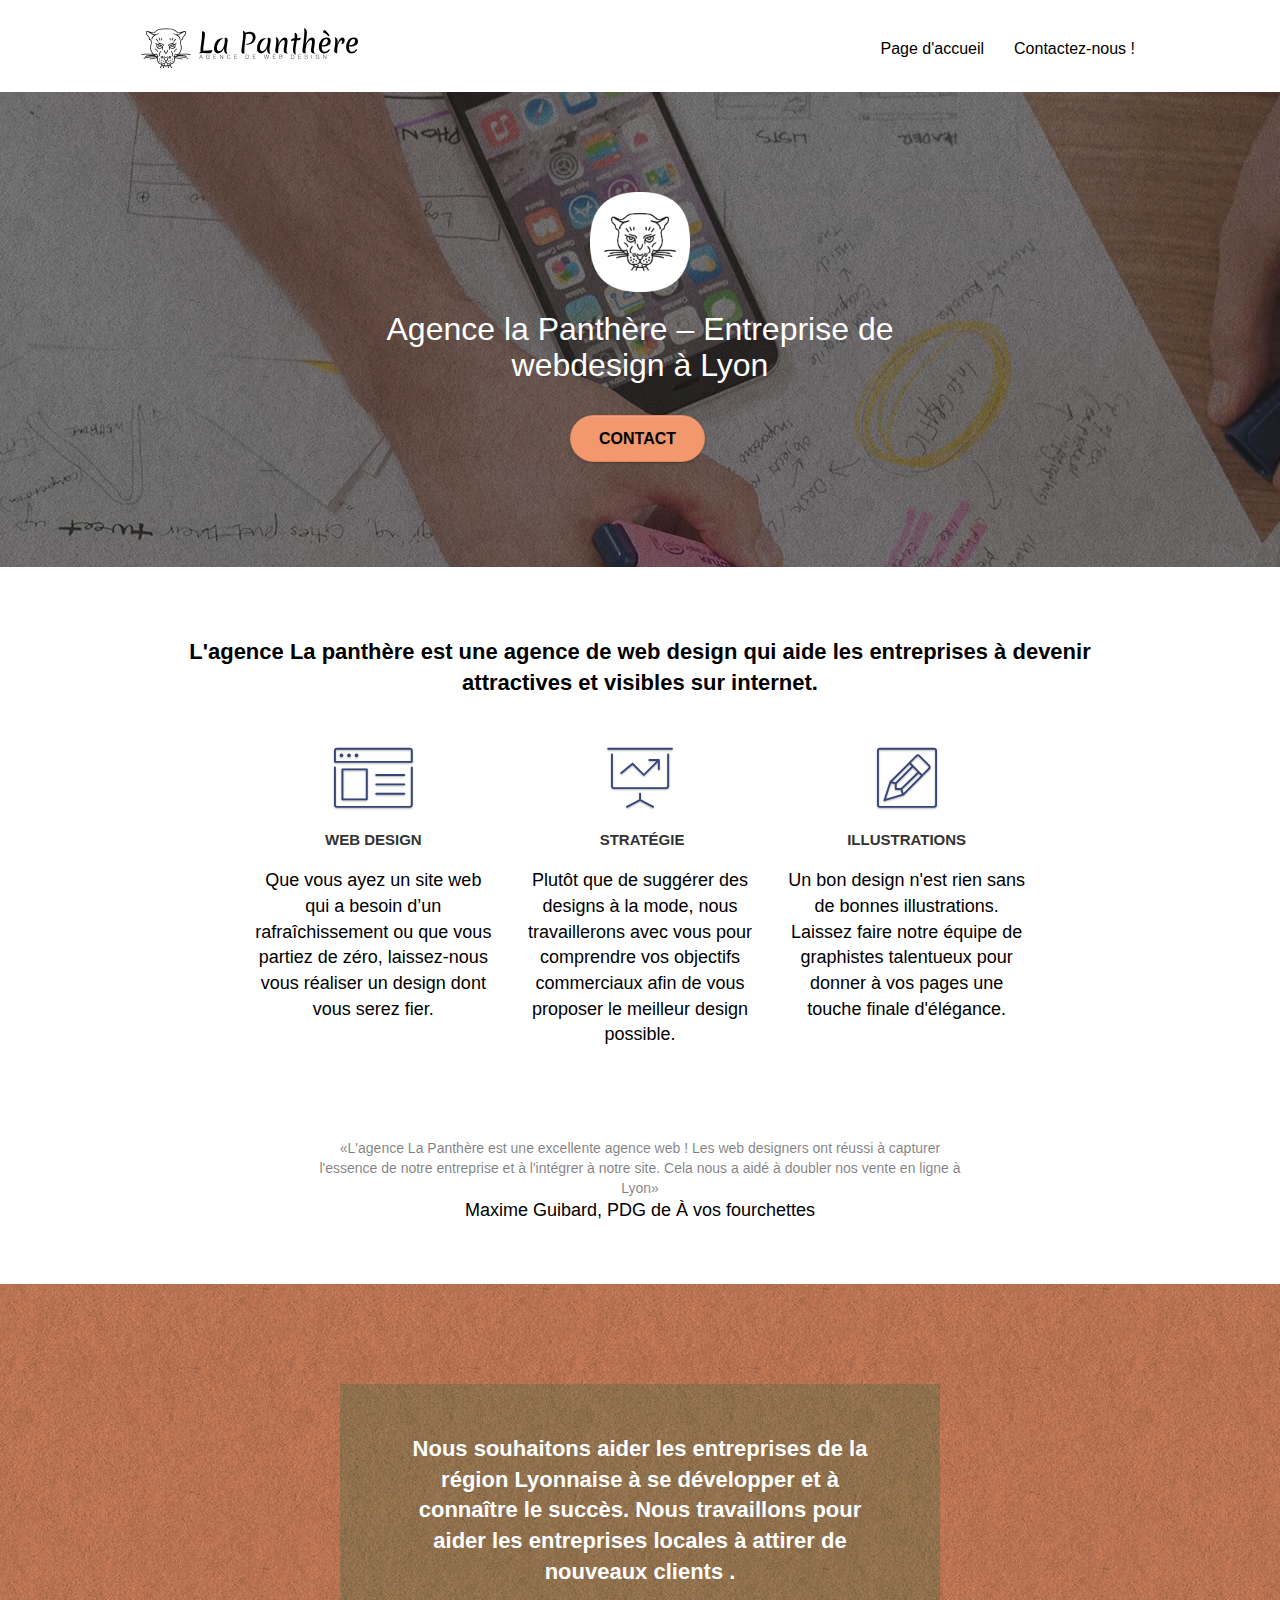
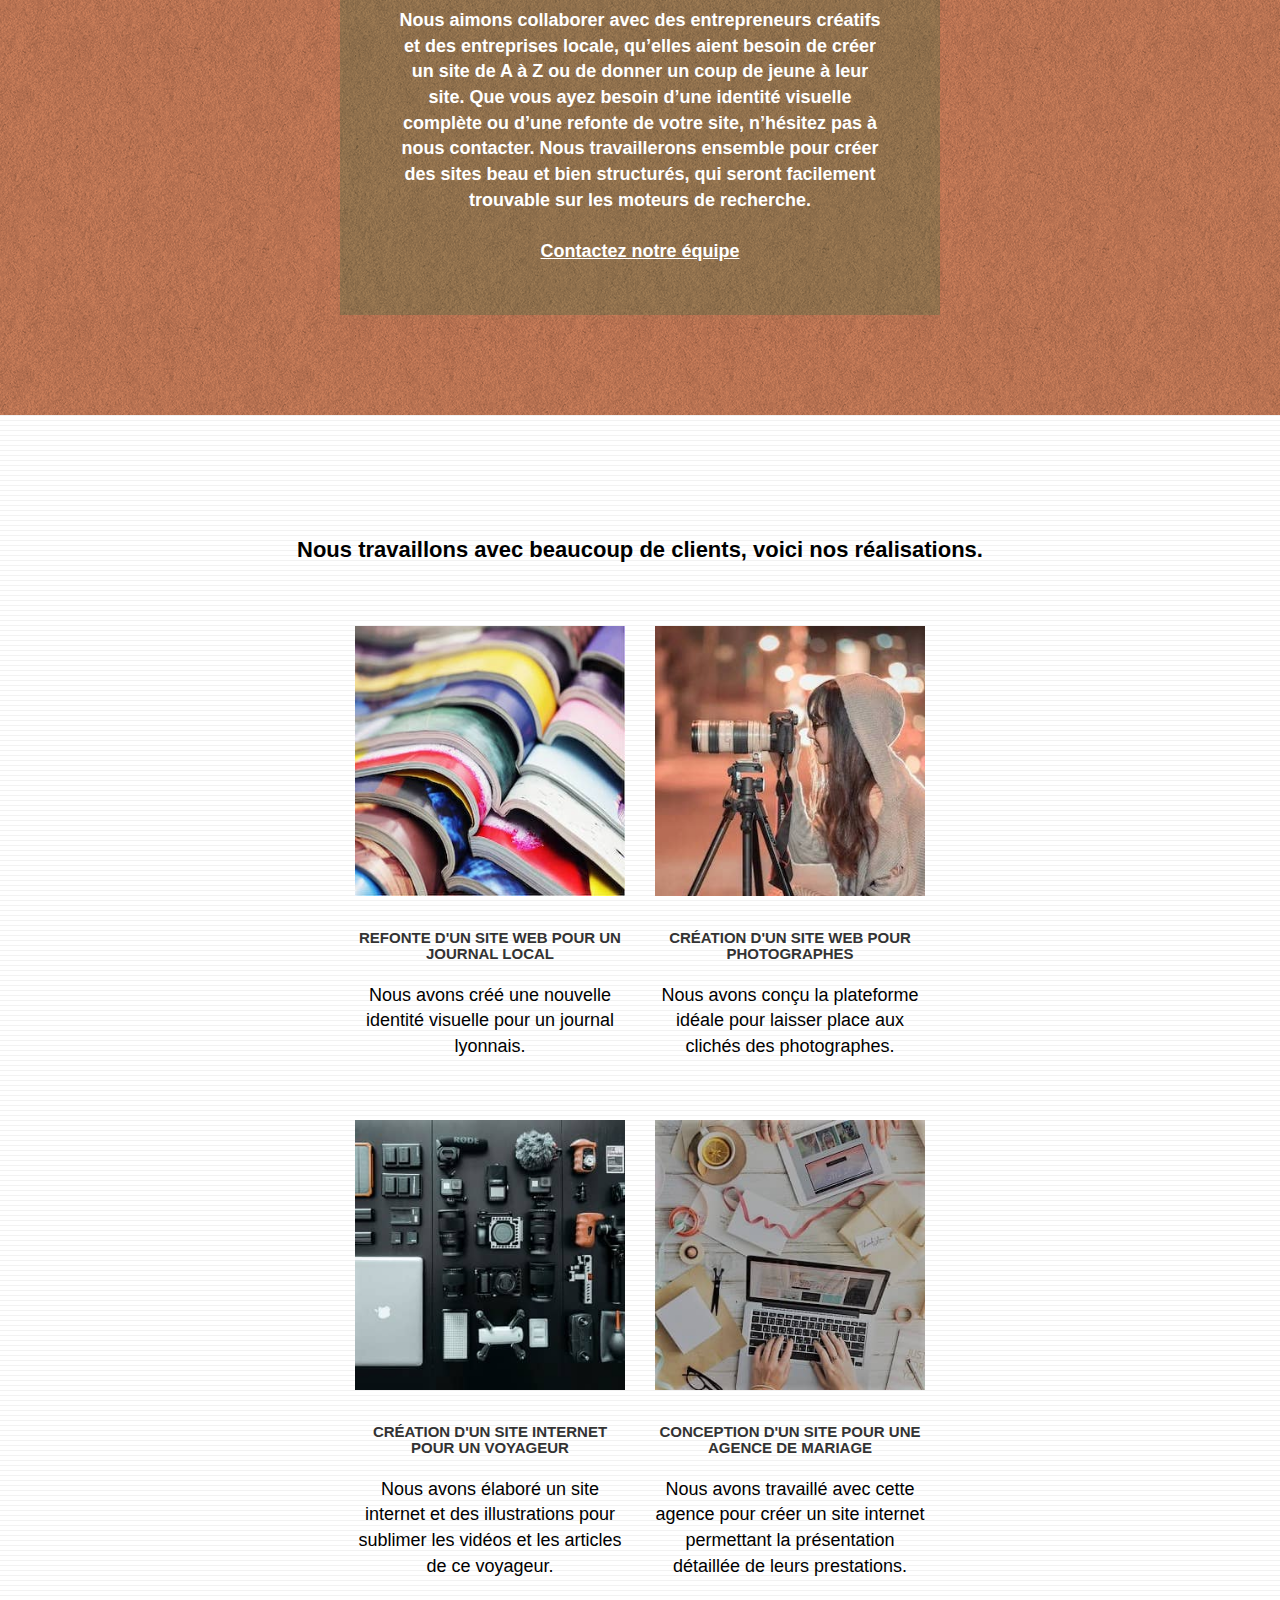
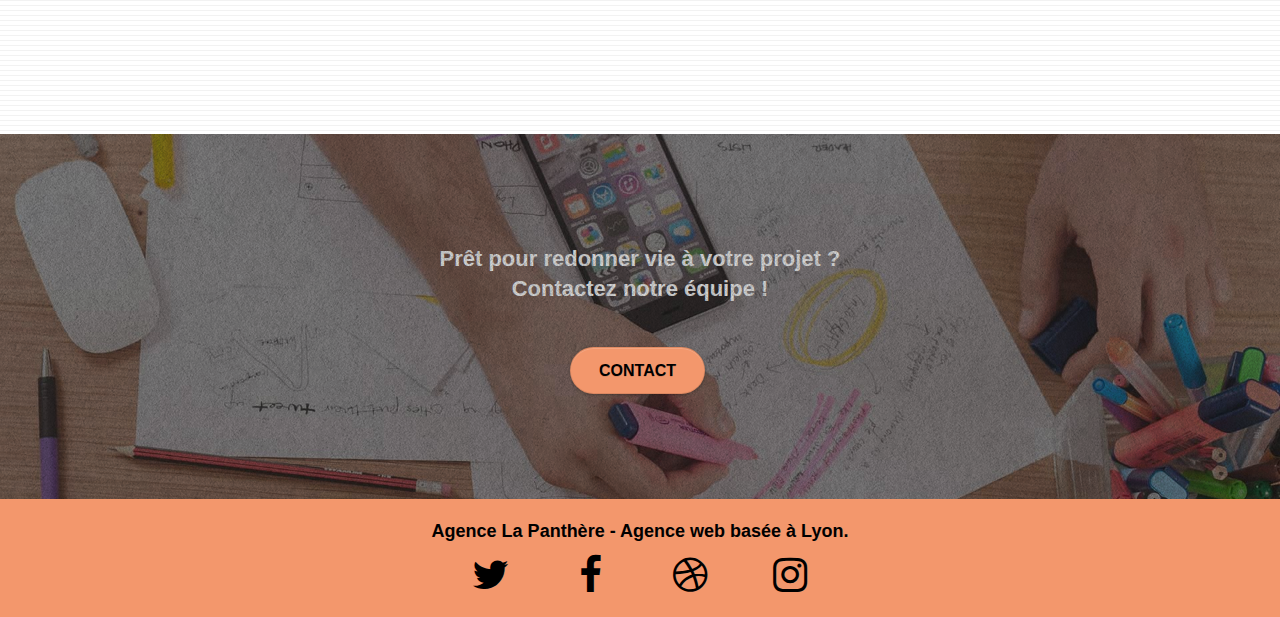
<file: index.html>
<!doctype html>
<html lang="fr">
<head>
    <meta charset="utf-8">
    
    <meta name="description" content="L’agence La Panthère est une agence de web design situé à Lyon qui accompagne les entreprises à développer  leur visibilité et leur attractivités sur internet et ainsi connaitre le succès.">
    <meta name="viewport" content="width=device-width, initial-scale=1.0, viewport-fit=cover">
    <link rel="shortcut icon" type="image/png" href="favicon.jpg">
    
	<link rel="stylesheet" type="text/css" href="./css/bootstrap.css">
	<link rel="stylesheet" type="text/css" href="style.css">
	<link rel="stylesheet" type="text/css" href="./css/font-awesome.css">
	<link rel="stylesheet" type="text/css" href="./css/et-line.css">
	
    
	<script src="./js/jquery-2.1.0.js" defer></script>
	<script src="./js/bootstrap.js" defer></script>
	<script src="./js/blocs.js" defer></script>
	<script src="./js/jquery.touchSwipe.js" defer></script>
	<script src="./js/gmaps.js" defer></script>

    <title>Agence La Panthère - Entreprise de Webdesign à Lyon</title>

    
<!-- Analytics -->

<!-- Analytics END -->
    
</head>
<body>
<!-- Principal conteneur -->
<div class="page-container">
    
<!-- bloc-0 -->
<header class="bloc bgc-white l-bloc " id="bloc-0">
	<div class="container bloc-sm">

		<nav class="navbar row">
			<div class="navbar-header">
				
				<a class="navbar-brand" href="index.html"><img src="img/agence-la-panthere-monochrome.svg" alt="logo agence webdesign la panthère" height="40" /></a>
				
				<button id="nav-toggle" type="button" class="ui-navbar-toggle navbar-toggle" data-toggle="collapse" data-target=".navbar-1">
					<span class="sr-only">Toggle navigation</span><span class="icon-bar"></span><span class="icon-bar"></span><span class="icon-bar"></span>
				</button>
			</div>
			<div class="collapse navbar-collapse navbar-1 special-dropdown-nav">
				<ul class="site-navigation nav navbar-nav">
					<li>
						<a href="index.html">Page d'accueil</a>
					</li>

					<li>
						<a href="contact.html">Contactez-nous !</a>
					</li>
				</ul>
			</div>
		</nav>
	</div>
</header>
<!-- bloc-0 END -->

<!-- bloc-1-presentation -->
<main>
	<section class="bloc bgc-dark-slate-blue bg-banniere d-bloc bg-t-edge bloc-bg-texture texture-paper b-parallax" id="bloc-1-hero">
		<div class="container bloc-lg">
			<div class="row tight-width-whitespace">
				<div class="col-sm-12">
					<img src="img/logo.png" class="center-block image-resize-mode" width="100" alt="Logo La Panthère" />
					<h1 class="text-center hero-bloc-text tc-white ">
						Agence la Panthère – Entreprise de webdesign à Lyon
					</h1>
					<div class="text-center">
						<a href="contact.html" class="btn btn-lg btn-clean btn-rd cta-hero btn-atomic-tangerine" id="cta-hero">Contact</a>
					</div>
				</div>
			</div>
		</div>
	</section>
<!-- bloc-1-presentation END -->

<!-- bloc-2-services -->
	<section class="bloc bgc-white l-bloc" id="bloc-2-services">
		<div class="container bloc-md">
			<div class="row">
				<div class="col-sm-12 text-center">
					<h2>L'agence La panthère est une agence de web design qui aide les entreprises à devenir attractives et visibles sur internet.</h2>
				</div>
			</div>
			<div class="row voffset-lg med-width-whitespace">
				<article class="col-sm-4">
					<div class="text-center">
						<span class="et-icon-browser sm-shadow icon-dark-slate-blue icons icon-lg"></span>
					</div>
					<h3 class="mg-md text-center">
						Web design
					</h3>
					<p class="text-center ">
						Que vous ayez un site web qui a besoin d&rsquo;un rafraîchissement ou que vous partiez de zéro, laissez-nous vous réaliser un design dont vous serez fier.
					</p>
				</article>
				<article class="col-sm-4">
					<div class="text-center">
						<span class="et-icon-presentation sm-shadow icon-dark-slate-blue icons icon-lg"></span>
					</div>
					<h3 class="mg-md text-center">
						&nbsp;Stratégie
					</h3>
					<p class="text-center ">
						Plutôt que de suggérer des designs à la mode, nous travaillerons avec vous pour comprendre vos objectifs commerciaux afin de vous proposer le meilleur design possible.<br>
					</p>
				</article>
				<article class="col-sm-4">
					<div class="text-center">
						<span class="et-icon-edit sm-shadow icon-dark-slate-blue icons icon-lg"></span>
					</div>
					<h3 class="mg-md text-center">
						Illustrations
					</h3>
					<p class="text-center ">
						Un bon design n'est rien sans de bonnes illustrations. Laissez faire notre équipe de graphistes talentueux pour donner à vos pages une touche finale d'élégance.
					</p>
				</article>
			</div>
			<div class="row voffset-lg voffset">
				<div class="col-xs-12 col-md-8 col-md-offset-2 text-center">
					<!--Balise citation--><q>L'agence La Panthère est une excellente agence web ! Les web designers ont réussi à capturer l'essence de notre entreprise et à l'intégrer à notre site. Cela nous a aidé à doubler nos vente en ligne à Lyon</q>
					<p>Maxime Guibard, PDG de À vos fourchettes</p>
				</div>
			</div>
		</div>
	</section>
<!-- bloc-2-services END -->

<!-- bloc-3-what-i-do -->
	<section class="bloc tc-white bgc-atomic-tangerine bg-presentation d-bloc bloc-bg-texture texture-paper b-parallax" id="bloc-3-what-i-do">
		<div class="container bloc-lg">
			<div class="row tight-width-whitespace black-background">
				<div class="col-sm-12">
					<h2 class="mg-md text-center tc-white">
						Nous souhaitons aider les entreprises de la région Lyonnaise à se développer et à connaître le succès. Nous travaillons pour aider les entreprises locales à attirer de nouveaux clients .<br>
					</h2>
					<p class="text-center white">
						Nous aimons collaborer avec des entrepreneurs créatifs et des entreprises locale, qu’elles aient besoin de créer un site de A à Z ou de donner un coup de jeune à leur site. Que vous ayez besoin d’une identité visuelle complète ou d’une refonte de votre site, n’hésitez pas à nous contacter. Nous travaillerons ensemble pour créer des sites beau et bien structurés, qui seront facilement trouvable sur les moteurs de recherche. <br><br><a class="ltc-white bold-link" href="contact.html">Contactez notre équipe</a><br>
					</p>
				</div>
			</div>
		</div>
	</section>
<!-- bloc-3-what-i-do END -->

<!-- bloc-4-portfolio -->
	<section class="bloc bgc-white bg-lines-h2-bg bg-repeat l-bloc" id="bloc-4-portfolio">
		<div class="container bloc-lg">
			<div class="row">
				<div class="col-sm-12 text-center">
					<h2>Nous travaillons avec beaucoup de clients, voici nos réalisations.</h2>
				</div>
			</div>
			<div class="row tight-width-whitespace portfolio-row">
				<article class="col-sm-6">
					<a href="#" data-lightbox="img/livres.jpg" data-gallery-id="gallery-1" data-caption="Refonte d'un site web pour un journal local" data-frame="snapshot-lb"><img src="img/livres.jpg" alt="livres ouverts superposés" class="img-responsive portfolio-thumb" /></a>
					<h3 class="mg-md text-center">
						Refonte d'un site web pour un journal local
					</h3>
					<p class="text-center">
						Nous avons créé une nouvelle identité visuelle pour un journal lyonnais.
					</p>
				</article>
				<article class="col-sm-6">
					<a href="#" data-lightbox="img/femme-photographe.jpg" data-gallery-id="gallery-1" data-caption="Création d'un site web pour photographes" data-frame="snapshot-lb"><img src="img/femme-photographe.jpg" class="img-responsive portfolio-thumb" alt="une femme prenant une photographie avec son appareil" /></a>
					<h3 class="mg-md text-center">
						Création d'un site web pour photographes
					</h3>
					<p class="text-center">
						Nous avons conçu la plateforme idéale pour laisser place aux clichés des photographes.
					</p>
				</article>
			</div>
			<div class="row tight-width-whitespace portfolio-row">
				<article class="col-sm-6">
					<a href="#" data-lightbox="img/materiels-photographe.jpg" data-gallery-id="gallery-1" data-caption="Création d'un site internet pour un voyageur" data-frame="snapshot-lb"><img src="img/materiels-photographe.jpg" class="img-responsive portfolio-thumb" alt="ordinateur, drone et materiels de photographie"/></a>
					<h3 class="mg-md text-center">
						Création d'un site internet pour un voyageur
					</h3>
					<p class="text-center">
						Nous avons élaboré un site internet et des illustrations pour sublimer les vidéos et les articles de ce voyageur.
					</p>
				</article>
				<article class="col-sm-6">
					<a href="#" data-lightbox="img/bureau-ordinateur.jpg" data-gallery-id="gallery-1" data-caption="Conception d'un site pour une agence de mariage" data-frame="snapshot-lb"><img src="img/bureau-ordinateur.jpg" class="img-responsive portfolio-thumb" alt="bureau vu de dessus avec ordinateur, tablette, café, et materiels de création" /></a>
					<h3 class="mg-md text-center">
						Conception d'un site pour une agence de mariage
					</h3>
					<p class="text-center">
						Nous avons travaillé avec cette agence pour créer un site internet permettant la présentation détaillée de leurs prestations.
					</p>
				</article>
			</div>
		</div>
	</section>
<!-- bloc-4-portfolio END -->

<!-- bloc-5-cta -->
	<section class="bloc bgc-dark-slate-blue bg-banniere d-bloc bloc-bg-texture texture-paper" id="bloc-5-cta">
		<div class="container bloc-lg">
			<div class="row">
				<h2 class="mg-md text-center tc-white">
					Prêt pour redonner vie à votre projet ?<br>Contactez notre équipe !
				</h2>
				<div class="col-sm-12 text-center">
					<a href="contact.html" class="btn btn-atomic-tangerine btn-clean btn-rd btn-lg cta-hero">Contact</a>
				</div>
			</div>
		</div>
	</section>
</main>
<!-- bloc-5-cta END -->

<!-- Footer - bloc-8 -->
<footer class="bloc bgc-atomic-tangerine d-bloc" id="bloc-8">
	<div class="container bloc-sm">
		<div class="row">
			<div class="col-sm-12">
				<p class="text-center black">
					Agence La Panthère - Agence web basée à Lyon.<br>
				</p>
				<div class="row row-no-gutters social">
					<div class="col-sm-3">
						<div class="text-center">
							<a class="social" href="https://twitter.com/home" aria-label="Twitter" title="Twitter"><span class="fa fa-twitter icon-md"></span></a>
						</div>
					</div>
					<div class="col-sm-3">
						<div class="text-center">
							<a class="social" href="https://www.facebook.com" aria-label="Facebook" title="Facebook"><span class="fa fa-facebook icon-md"></span></a>
						</div>
					</div>
					<div class="col-sm-3">
						<div class="text-center">
							<a class="social" href="https://dribbble.com" aria-label="Dribble" title="Dribble"><span class="fa fa-dribbble icon-md"></span></a>
						</div>
					</div>
					<div class="col-sm-3">
						<div class="text-center">
							<a class="social" href="https://www.instagram.com" aria-label="Instagram" title="Instagram"><span class="fa fa-instagram icon-md"></span></a>
						</div>
					</div>
					
				</div>
			</div>
		</div>
	</div>
</footer>
<!-- Footer - bloc-8 END -->

</div>
<!-- Principal conteneur END -->
    

</body>
</html>
</file>
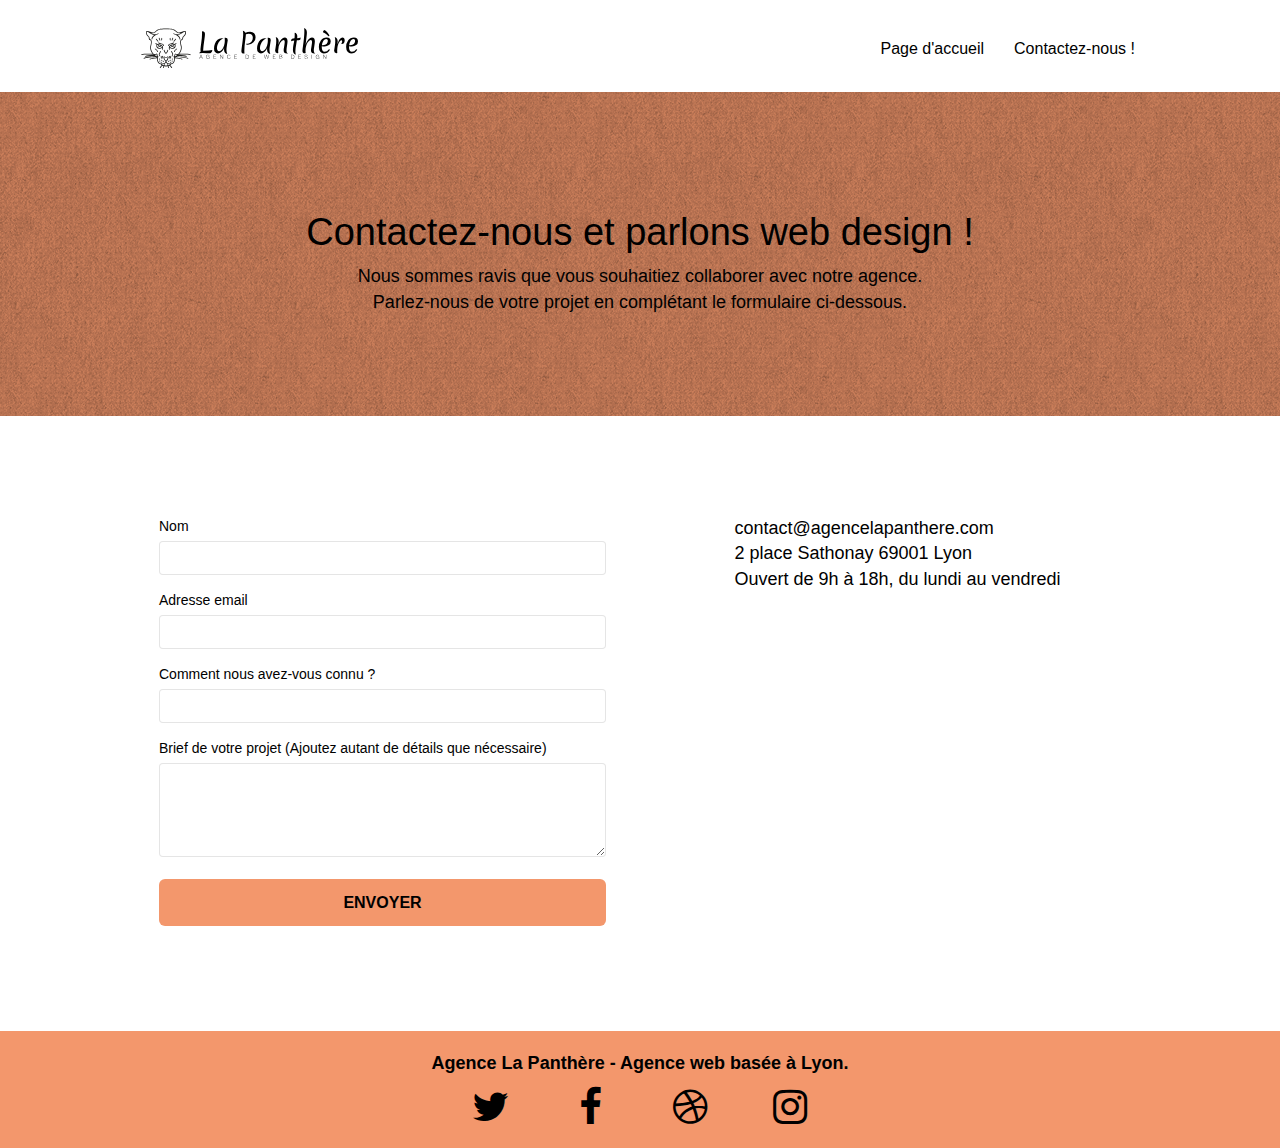
<file: contact.html>
<!doctype html>
<html lang="fr">
<head>
    <meta charset="utf-8">
    
    <meta name="description" content="Vous souhaitez collaborer avec nous pour votre entreprise? Contactez nous et avec notre équipe d’expert de l’Agence de Webdesign La Panthère trouvons la solution à votre succès ! ">
    <meta name="viewport" content="width=device-width, initial-scale=1.0, viewport-fit=cover">
    <link rel="shortcut icon" type="image/png" href="favicon.jpg">
    
	<link rel="stylesheet" type="text/css" href="./css/bootstrap.css">
	<link rel="stylesheet" type="text/css" href="style.css">
	<link rel="stylesheet" type="text/css" href="./css/font-awesome.css">
	<link rel="stylesheet" type="text/css" href="./css/et-line.css">
	
    
	<script src="./js/jquery-2.1.0.js" defer></script>
	<script src="./js/bootstrap.js" defer></script>
	<script src="./js/blocs.js" defer></script>
	<script src="./js/jqBootstrapValidation.js" defer></script>
	<script src="./js/formHandler.js" defer></script>
    <title>Nous contacter - Agence La Panthère</title>

    
<!-- Analytics -->
 
<!-- Analytics END -->
    
</head>
<body>
<!-- Principal conteneur -->
<div class="page-container">
    
<!-- bloc-0 -->
<header class="bloc bgc-white l-bloc " id="bloc-0">
	<div class="container bloc-sm">
		<nav class="navbar row">
			<div class="navbar-header">

				<a class="navbar-brand" href="index.html"><img src="img/agence-la-panthere-monochrome.svg" alt="logo Agence la Panthère en monochrome" height="40" /></a>

				<button id="nav-toggle" type="button" class="ui-navbar-toggle navbar-toggle" data-toggle="collapse" data-target=".navbar-1">
					<span class="sr-only">Toggle navigation</span><span class="icon-bar"></span><span class="icon-bar"></span><span class="icon-bar"></span>
				</button>
			</div>
			<div class="collapse navbar-collapse navbar-1 special-dropdown-nav">
				<ul class="site-navigation nav navbar-nav">
					<li>
						<a href="index.html">Page d'accueil</a>
					</li>

					<li>
						<a href="contact.html">Contactez-nous !</a>
					</li>
				</ul>
			</div>
		</nav>
	</div>
</header>
<!-- bloc-0 END -->

<!-- bloc-6 -->
<main>
	<section class="bloc bg-dots-bg bg-repeat bgc-atomic-tangerine d-bloc bloc-bg-texture texture-paper" id="bloc-6">
		<div class="container bloc-lg">
			<div class="row">
				<div class="col-sm-12">
					<h1 class="text-center hero-bloc-text tc-black">
						Contactez-nous et parlons web design !
					</h1>
					<p class="text-center mg-lg tc-black tight-width-whitespace">
						Nous sommes ravis que vous souhaitiez collaborer avec notre agence.<br>
						Parlez-nous de votre projet en complétant le formulaire ci-dessous.
					</p>
				</div>
			</div>
		</div>
	</section>
<!-- bloc-6 END -->

<!-- bloc-7 -->
	<div class="bloc bgc-white l-bloc" id="bloc-7">
		<div class="container bloc-lg">
			<div class="row">
				<div class="col-sm-6">
					<form id="form_1" novalidate data-success-msg="Your message has been sent." data-fail-msg="Sorry it seems that our mail server is not responding, Sorry for the inconvenience!">
						<div class="form-group">
							<label for="name">
								Nom
							</label>
							<input id="name" class="form-control" required />
						</div>
						<div class="form-group">
							<label for="email">
								Adresse email
							</label>
							<input id="email" class="form-control" type="email" required />
						</div>
						<div class="form-group">
							<label for="input_504">
								Comment nous avez-vous connu ?
							</label>
							<input class="form-control" type="email" required id="input_504" />
						</div>
						<div class="form-group">
							<label for="message">
								Brief de votre projet (Ajoutez autant de détails que nécessaire)<br>
							</label><textarea id="message" class="form-control" rows="4" cols="50" required></textarea>
						</div> 
						<button class="bloc-button btn btn-lg btn-block cta-hero btn-atomic-tangerine" type="submit">
							Envoyer
						</button>
					</form>
				</div>
				<div class="col-sm-6">
					<p>
						contact@agencelapanthere.com<br>2 place Sathonay 69001 Lyon<br>Ouvert de 9h à 18h, du lundi au vendredi<br>
					</p>
				</div>
			</div>
		</div>
	</div>
<!-- bloc-7 END -->

<!-- ScrollToTop Button -->
	<a class="bloc-button btn btn-d scrollToTop" onclick="scrollToTarget('1')"><span class="fa fa-chevron-up"></span></a>
<!-- ScrollToTop Button END-->
</main>

<!-- Footer - bloc-8 -->
<footer class="bloc bgc-atomic-tangerine d-bloc" id="bloc-8">
	<div class="container bloc-sm">
		<div class="row">
			<div class="col-sm-12">
				<p class="text-center black">
					Agence La Panthère - Agence web basée à Lyon.<br>
				</p>
				<div class="row row-no-gutters social">
					<div class="col-sm-3">
						<div class="text-center">
							<a class="social" href="https://twitter.com/home" aria-label="Twitter" title="Twitter"><span class="fa fa-twitter icon-md"></span></a>
						</div>
					</div>
					<div class="col-sm-3">
						<div class="text-center">
							<a class="social" href="https://www.facebook.com" aria-label="Facebook" title="Facebook"><span class="fa fa-facebook icon-md"></span></a>
						</div>
					</div>
					<div class="col-sm-3">
						<div class="text-center">
							<a class="social" href="https://dribbble.com" aria-label="Dribble" title="Dribble"><span class="fa fa-dribbble icon-md"></span></a>
						</div>
					</div>
					<div class="col-sm-3">
						<div class="text-center">
							<a class="social" href="https://www.instagram.com" aria-label="Instagram" title="Instagram"><span class="fa fa-instagram icon-md"></span></a>
						</div>
					</div>
				</div>
			</div>
		</div>
	</div>
</footer>
<!-- Footer - bloc-8 END -->

</div>
<!-- Principal conteneur END -->
    

</body>
</html>
</file>
<file: style.css>
body {
    margin: 0;
    padding: 0;
    background: #FFF;
    overflow-x: hidden;
    -webkit-font-smoothing: antialiased;
    -moz-osx-font-smoothing: grayscale;
}

a,
button {
    transition: all .3s ease-in-out;
    outline: none!important;
}

a:hover {
    text-decoration: none;
    cursor: pointer;
}

#page-loading-blocs-notifaction {
    position: fixed;
    top: 0;
    bottom: 0;
    width: 100%;
    z-index: 100000;
    background: #FFFFFF url("img/pageload-spinner.gif") no-repeat center center;  /*pas d'image */
}

.bloc {
    width: 100%;
    clear: both;
    background: 50% 50% no-repeat;
    padding: 0 50px;
    -webkit-background-size: cover;
    -moz-background-size: cover;
    -o-background-size: cover;
    background-size: cover;
    position: relative;
}

.bloc .container {
    padding-left: 0;
    padding-right: 0;
}

.bloc-lg {
    padding: 100px 50px;
}

.bloc-md {
    padding: 50px;
}

.bloc-sm {
    padding: 20px 50px;
}

.bg-center,
.bg-l-edge,
.bg-r-edge,
.bg-t-edge,
.bg-b-edge,
.bg-tl-edge,
.bg-bl-edge,
.bg-tr-edge,
.bg-br-edge,
.bg-repeat {
    -webkit-background-size: auto!important;
    -moz-background-size: auto!important;
    -o-background-size: auto!important;
    background-size: auto!important;
}

.bg-repeat {
    background: repeat;
}

.bg-t-edge {
    background: top no-repeat;
}

.bloc-bg-texture::before {
    content: "";
    background-size: 2px 2px;
    position: absolute;
    top: 0;
    bottom: 0;
    left: 0;
    right: 0;
}

.texture-paper::before {
    background: url("img/texture-paper.png");
    background-size: 280px 280px;
}

.b-parallax {
    background-attachment: fixed;
}

.d-bloc {
    color: rgba(0, 0, 0, 0.7);
    font-size: 18px;
}

.d-bloc button:hover {
    color: rgba(255, 255, 255, .9);
}

.d-bloc .icon-round,
.d-bloc .icon-square,
.d-bloc .icon-rounded,
.d-bloc .icon-semi-rounded-a,
.d-bloc .icon-semi-rounded-b {
    border-color: rgba(255, 255, 255, .9);
}

.d-bloc .divider-h span {
    border-color: rgba(255, 255, 255, .2);
}

.d-bloc .a-btn,
.d-bloc .navbar a,
.d-bloc .navbar-brand,
.d-bloc a .icon-sm,
.d-bloc a .icon-md,
.d-bloc a .icon-lg,
.d-bloc a .icon-xl,
.d-bloc h1 a,
.d-bloc h2 a,
.d-bloc h3 a,
.d-bloc h4 a,
.d-bloc h5 a,
.d-bloc h6 a,
.d-bloc p a {
    color: rgba(0, 0, 0);/*--*/
}

.d-bloc .a-btn:hover,
.d-bloc .navbar a:hover,
.d-bloc .navbar-brand:hover,
.d-bloc a:hover .icon-sm,
.d-bloc a:hover .icon-md,
.d-bloc a:hover .icon-lg,
.d-bloc a:hover .icon-xl,
.d-bloc h1 a:hover,
.d-bloc h2 a:hover,
.d-bloc h3 a:hover,
.d-bloc h4 a:hover,
.d-bloc h5 a:hover,
.d-bloc h6 a:hover,
.d-bloc p a:hover {
    color: rgb(66, 16, 14); /*--*/
}

.d-bloc .navbar-toggle .icon-bar {
    background: rgba(255, 255, 255, 1);
}

.d-bloc .btn-wire,
.d-bloc .btn-wire:hover {
    color: rgba(255, 255, 255, 1);
    border-color: rgba(255, 255, 255, 1);
}

.d-bloc .panel {
    color: rgba(0, 0, 0, .5);
}

.d-bloc .panel button:hover {
    color: rgba(0, 0, 0, .7);
}

.d-bloc .panel icon {
    border-color: rgba(0, 0, 0, .7);
}

.d-bloc .panel .divider-h span {
    border-color: rgba(0, 0, 0, .1);
}

.d-bloc .panel .a-btn {
    color: rgba(0, 0, 0, .6);
}

.d-bloc .panel .a-btn:hover {
    color: rgba(0, 0, 0, 1);
}

.d-bloc .panel .btn-wire,
.d-bloc .panel .btn-wire:hover {
    color: rgba(0, 0, 0, .7);
    border-color: rgba(0, 0, 0, .3);
}

.d-bloc .panel,
.l-bloc {
    color: rgba(0, 0, 0, .5);
}

.d-bloc .panel button:hover,
.l-bloc button:hover {
    color: rgba(0, 0, 0, .7);
}

.l-bloc .icon-round,
.l-bloc .icon-square,
.l-bloc .icon-rounded,
.l-bloc .icon-semi-rounded-a,
.l-bloc .icon-semi-rounded-b {
    border-color: rgba(0, 0, 0, .7);
}

.d-bloc .panel .divider-h span,
.l-bloc .divider-h span {
    border-color: rgba(0, 0, 0, .1);
}

.d-bloc .panel .a-btn,
.l-bloc .a-btn,
.l-bloc .navbar a,
.l-bloc .navbar-brand,
.l-bloc a .icon-sm,
.l-bloc a .icon-md,
.l-bloc a .icon-lg,
.l-bloc a .icon-xl,
.l-bloc h1 a,
.l-bloc h2 a,
.l-bloc h3 a,
.l-bloc h4 a,
.l-bloc h5 a,
.l-bloc h6 a,
.l-bloc p a {
    color: rgba(0, 0, 0, .6);
}

.d-bloc .panel .a-btn:hover,
.l-bloc .a-btn:hover,
.l-bloc .navbar a:hover,
.l-bloc .navbar-brand:hover,
.l-bloc a:hover .icon-sm,
.l-bloc a:hover .icon-md,
.l-bloc a:hover .icon-lg,
.l-bloc a:hover .icon-xl,
.l-bloc h1 a:hover,
.l-bloc h2 a:hover,
.l-bloc h3 a:hover,
.l-bloc h4 a:hover,
.l-bloc h5 a:hover,
.l-bloc h6 a:hover,
.l-bloc p a:hover {
    color: rgba(0, 0, 0, 1);
}

.l-bloc .navbar-toggle .icon-bar {
    color: rgba(0, 0, 0, .6);
}

.d-bloc .panel .btn-wire,
.d-bloc .panel .btn-wire:hover,
.l-bloc .btn-wire,
.l-bloc .btn-wire:hover {
    color: rgba(0, 0, 0, .7);
    border-color: rgba(0, 0, 0, .3);
}

.voffset {
    margin-top: 30px;
}

.voffset-lg {
    margin-top: 80px;
}

.row-no-gutters {
    margin-right: 0;
    margin-left: 0;
}

.row.row-no-gutters > [class^="col-"],
.row.row-no-gutters > [class*=" col-"] {
    padding-right: 0;
    padding-left: 0;
}

#bloc-1-hero h1 {
    font-size: 32px;
}

.navbar {
    margin-bottom: 0;
    z-index: 1;
}

.navbar-brand {
    height: auto;
    padding: 3px 15px;
    font-size: 25px;
    font-weight: normal;
    font-weight: 600;
    line-height: 44px;
}

.navbar-brand img {
    max-height: 200px;
    margin: 0 5px 0 0;
    display: inline;
}

.navbar-brand img[src$=svg] {
    min-width: 100px;
}

.nav-center .navbar-brand img {
    margin: 0;
}

.navbar .nav {
    padding-top: 2px;
    margin-right: -16px;
    float: right;
    z-index: 1;
}

.nav > li {
    float: left;
    margin-top: 4px;
    font-size: 16px;
}

.navbar-nav .open .dropdown-menu > li > a {
    text-align: inherit;
}

.nav > li a:hover,
.nav > li a:focus {
    background: transparent;
}

.navbar-toggle {
    margin: 10px 10px 0 0;
    border: 0px;
}

.navbar-toggle:hover {
    background: transparent!important;
}

.navbar-toggle .icon-bar {
    background-color: rgba(0, 0, 0, .5);
    width: 26px;
}

.nav-invert .navbar .nav {
    float: left;
}

.nav-invert .navbar-header,
.nav-invert .navbar-brand {
    float: right;
    position: relative;
    z-index: 2;
}

@media (min-width: 768px) {
    .site-navigation {
        position: absolute;
        top: 50%;
        right: 20px;
        transform: translate(0, -50%);
        -webkit-transform: translateY(-50%);
    }
    .nav > li .dropdown-menu a,
    .nav > li .dropdown-menu a:hover {
        color: #484848;
    }
    .nav-invert .site-navigation {
        left: 0;
        right: 0;
    }
    .nav-center {
        text-align: center;
    }
    .nav-center .navbar-header {
        width: 100%;
    }
    .nav-center .navbar-header,
    .nav-center .navbar-brand,
    .nav-center .nav > li {
        float: none;
        display: inline-block;
    }
    .nav-center .site-navigation {
        position: relative;
        width: 100%;
        right: 0;
        margin-right: 0px;
        margin-top: 20px;
    }
    .nav-center.mini-nav .navbar-toggle {
        float: none;
        margin: 10px auto 0;
    }
}

.nav > li > .dropdown a {
    background: none!important;
    display: block;
    padding: 14px 15px;
}

nav .caret {
    margin: 0 5px;
}

.dropdown-menu .dropdown-menu {
    top: -8px;
    left: 100%;
}

.dropdown-menu .dropmenu-flow-right {
    top: 100%;
    left: 0;
    margin-left: -1px;
    border-top-left-radius: 0;
    border-top-right-radius: 0;
}

.dropdown-menu .dropdown span {
    border: 4px solid black;
    border-top-color: transparent;
    border-right-color: transparent;
    border-bottom-color: transparent;
    margin: 6px -5px 0 0!important;
    float: right;
}

.mg-md {
    margin-top: 10px;
    margin-bottom: 20px;
}

.mg-lg {
    margin-top: 10px;
    margin-bottom: 40px;
}

.btn {
    margin: 0 5px 5px 0;
}

.btn.pull-right {
    margin: 0 0 5px 5px;
}

.btn-d,
.btn-d:hover,
.btn-d:focus {
    color: #FFF;
    background: rgba(0, 0, 0, .3);
}

button {
    outline: none!important;
}

.btn-rd {
    border-radius: 40px;
}

.btn-clean {
    border: 1px solid rgba(0, 0, 0, .08);
    border-bottom-color: rgba(0, 0, 0, .1);
    text-shadow: 0 1px 0 rgba(0, 0, 1, .1);
    box-shadow: 0 1px 3px rgba(0, 0, 1, .25), inset 0 1px 0 0 rgba(255, 255, 255, .15);
}

.icon-md {
    font-size: 40px!important;
}

.icon-lg {
    font-size: 60px!important;
}

.sm-shadow {
    text-shadow: 0 1px 2px rgba(0, 0, 0, .3);
}

.panel-sq,
.panel-sq .panel-heading,
.panel-sq .panel-footer {
    border-radius: 0;
}

.panel-rd {
    border-radius: 30px;
}

.panel-rd .panel-heading {
    border-radius: 29px 29px 0 0;
}

.panel-rd .panel-footer {
    border-radius: 0 0 29px 29px;
}

.form-control {
    border-color: rgba(0, 0, 0, .1);
    box-shadow: none;
}

.scrollToTop {
    width: 40px;
    height: 40px;
    position: fixed;
    bottom: 20px;
    right: 20px;
    opacity: 0;
    z-index: 500;
    transition: all .3s ease-in-out;
}

.scrollToTop span {
    margin-top: 6px;
}

.showScrollTop {
    font-size: 14px;
    opacity: 1;
}

a[data-lightbox] {
    position: relative;
    display: block;
    text-align: center;
}

a[data-lightbox]:hover::before {
    content: "+";
    font-family: "HelveticaNeue-Light", "Helvetica Neue Light", "Helvetica Neue", Helvetica, Arial;
    font-size: 32px;
    width: 50px;
    height: 50px;
    margin-left: -25px;
    border-radius: 50%;
    background: rgba(0, 0, 0, .6);
    color: #FFF;
    font-weight: 100;
    z-index: 1;
    position: absolute;
    top: 50%;
    transform: translateY(-50%);
    -webkit-transform: translateY(-50%);
}

a[data-lightbox]:hover img {
    opacity: 0.6;
    -webkit-animation-fill-mode: none;
    animation-fill-mode: none;
}

#lightbox-modal {
    display: flex;
    align-items: center;
}

#lightbox-modal .modal-dialog {
    width: 90%;
    max-width: 900px;
    margin: 0 auto 0;
}

#lightbox-modal .modal-dialog img {
    max-height: 90vh;
    margin: 0 auto;
}

.lightbox-caption {
    padding: 20px;
    color: #FFF;
    background: rgba(0, 0, 0, .5);
    position: absolute;
    left: 15px;
    right: 15px;
    bottom: 5px;
}

.close-lightbox {
    color: #FFF;
    font-size: 30px;
    position: absolute;
    top: 20px;
    right: 20px;
    z-index: 20;
    background: rgba(0, 0, 0, .5);
    border: none;
    line-height: 30px;
    padding: 0 9px 5px;
    opacity: 0.3;
}

.close-lightbox:hover,
.next-lightbox:hover,
.prev-lightbox:hover {
    opacity: 1.0;
    color: #FFF;
}

.next-lightbox,
.prev-lightbox {
    font-size: 20px;
    color: rgba(255, 255, 255, .9);
    background: rgba(0, 0, 0, .5);
    transition: all .2s ease-in-out;
    position: absolute;
    top: 45%;
    z-index: 1;
    opacity: 0.4;
}

.next-lightbox {
    padding: 6px 8px 1px 13px;
    right: 25px;
}

.prev-lightbox {
    padding: 6px 13px 1px 10px;
    left: 25px;
}

.snapshot-lb .modal-body {
    padding-bottom: 45px;
}

.snapshot-lb .lightbox-caption {
    padding: 0;
    color: rgba(0, 0, 0, .5);
    background: none;
}

h1,
h2,
h3,
h4,
h5,
h6,
p,
label,
.btn,
a {
    font-family: "helvetica";
    font-weight: 400;
    color: #000000!important; /*--*/
}

.container {
    max-width: 1000px;
}

.hero-bloc-text {
    font-size: 38px;
}

.hero-bloc-text-sub {
    font-size: 36px;
}

.statement-bloc-text {
    line-height: 26px;
    font-style: italic;
    font-size: 20px;
    text-align: center;
    font-weight: lighter;
    max-width: 520px;
    margin: auto auto auto auto;
}

p {
    font-size: 18px; /*------*/
}

li{
    list-style: none;
}

.col-sm-4{
    margin: 15px 0 0 0px;
    display: flex;
    flex-direction: column;
    align-items: center;
}

.partenaires{
    display: flex;
    flex-direction: column;
    align-items: center;
    padding: 0; /**------**/
}

.tight-width-whitespace {
    max-width: 600px;
    margin: auto auto auto auto;
}

.h1 {
    font-size: 20px;
    font-family: "Open Sans";
}

.cta-hero {
    margin-top: 22px;
    color: #FFFFFF!important;
    text-transform: uppercase;
    padding: 12px 28px 12px 28px;
    font-size: 16px;
    font-weight: 700;
}

.social {
    max-width: 400px;
    margin: auto auto auto auto;
}

h2 {
    font-size: 22px;
    line-height: 1.4em;
    font-weight: bold; /*--*/
}

h3 {
    font-size: 15px;
    text-transform: uppercase;
    font-weight: 700;
    color: #333333!important;
}

.med-width-whitespace {
    max-width: 800px;
    margin: auto auto auto auto;
    box-shadow: 0px 0px 0px #000000;
}

/*h1 {
    color: #333333!important;
} */

h4 {
    color: #333333!important;
}

.icons {
    margin-bottom: 14px;
    margin-top: 24px;
}

.white {
    color: #ffffff!important;
    font-weight: bold; /*---------*/
}
.black {
    color: #000000;
    font-weight: bold; /*----*/
}
.portfolio-thumb {
    margin-bottom: 24px;

}

.portfolio-row {
    margin-bottom: 44px;
    margin-top: 50px;
}

.avatar {
    box-shadow: 0px 4px 9px rgba(0, 0, 0, 0.3);
}

.black-background {
    background-color: rgba(165, 147, 99, 0.7);
    padding: 40px 40px 40px 40px;
}

.bold-link {
    font-weight: 900;
    text-decoration: underline!important;
}

.bgc-white {
    background-color: #FFFFFF;
}

.bgc-dark-slate-blue {
    background-color: #364577;
}

.bgc-atomic-tangerine {
    background-color: #F3976C;
}

.tc-white {
    color: #ffffff!important;
}
.tc-black {
    color: #000000;
}

.btn-atomic-tangerine {
    background: #F3976C;
    color: #000000!important; /*--*/
}

.btn-atomic-tangerine:hover {
    background: #7F3443!important; /*--*/
    color: #FFFFFF!important;
}

.ltc-white {
    color: #FFFFFF!important;
}

.ltc-white:hover {
    color: #cccccc!important;
}

.ltc-atomic-tangerine {
    color: #F3976C!important;
}

.ltc-atomic-tangerine:hover {
    color: #c27956!important;
}

.icon-dark-slate-blue {
    color: #364577!important;
    border-color: #364577!important;
}

.bg-dots-bg {
    background-image: url("img/dots-bg.png");
}

.bg-lines-h2-bg {
    background-image: url("img/lines-h2-bg.png");
}

.bg-banniere {
    background-image: url("img/bureau-brainstorming.jpg");
}

.bg-presentation {
    background-image: url("img/bureau-postit.jpg");
}

.row-no-gutters{
    display: flex;
    justify-content: space-between; /*-------*/
}
.col-sm-6{
    display: flex;
    flex-direction: column;
    align-items: center; /*------*/
}
@media (max-width: 1024px) {
    .bloc {
        padding-left: 20px;
        padding-right: 20px;
    }
    .bloc.full-width-bloc,
    .bloc-tile-2.full-width-bloc .container,
    .bloc-tile-3.full-width-bloc .container,
    .bloc-tile-4.full-width-bloc .container {
        padding-left: 0;
        padding-right: 0;
    }
}

@media (max-width: 992px) and (min-width: 768px) {
    .navbar .nav {
        max-width: 80%
    }
    .nav-center.navbar .nav {
        max-width: 100%
    }
}

@media only screen and (min-width: 768px) and (max-width: 1024px) and (orientation: landscape) {
    .b-parallax {
        background-attachment: scroll;
    }
}

@media only screen and (min-width: 1024px) and (max-width: 1366px) and (-webkit-min-pixel-ratio: 1.5) {
    .b-parallax {
        background-attachment: scroll;
    }
}

@media (max-width: 991px) {
    .container {
        width: 100%;
    }
    .b-parallax {
        background-attachment: scroll;
    }
    .page-container,
    #hero-bloc {
        overflow-x: hidden;
        position: relative;
    }
    .bloc-group,
    .bloc-group .bloc {
        display: block;
        width: 100%;
    }
    .bloc-fill-screen .fill-bloc-top-edge,
    .bloc-fill-screen .fill-bloc-bottom-edge {
        padding: 0 20px;
        }
}

@media (max-width: 767px) {
    .page-container {
        overflow-x: hidden;
        position: relative;
    }
    h1,
    h2,
    h3,
    h4,
    h5,
    h6,
    p,
    #disqus_thread {
        padding-left: 10px!important;
        padding-right: 10px!important;
    }
    .b-parallax {
        background-attachment: scroll;
    }
    .navbar .nav {
        padding-top: 0;
        border-top: 1px solid rgba(0, 0, 0, .2);
        float: none!important;
    }
    .navbar.row {
        margin-left: 0;
        margin-right: 0;
    }
    .site-navigation {
        position: inherit;
        transform: none;
        -webkit-transform: none;
        -ms-transform: none;
    }
    .nav > li {
        margin-top: 0;
        border-bottom: 1px solid rgba(0, 0, 0, .1);
        background: rgba(0, 0, 0, .05);
        text-align: left;
        padding-left: 15px;
        width: 100%;
    }
    .nav > li:hover {
        background: rgba(0, 0, 0, .08);
    }
    .dropdown .dropdown a .caret {
        float: none;
        margin: 5px 0 0 10px!important;
        border: 4px solid black;
        border-bottom-color: transparent;
        border-right-color: transparent;
        border-left-color: transparent;
    }
    #hero-bloc .navbar .nav {
        background: rgba(0, 0, 0, .8);
    }
    #hero-bloc .navbar .nav a {
        color: rgba(255, 255, 255, .6);
    }
    .hero {
        padding: 50px 0;
    }
    .hero-nav {
        left: -1px;
        right: -1px;
    }
    .navbar-collapse {
        padding: 0;
        overflow-x: hidden;
        -webkit-box-shadow: none;
        box-shadow: none;
    }
    .navbar-brand img {
        max-height: 40px;
        width: auto;
    }
    .nav-invert .navbar-header {
        float: none;
        width: 100%;
    }
    .nav-invert .navbar-toggle {
        float: left;
        margin-left: 10px;
    }
    .bloc {
        padding-left: 0;
        padding-right: 0;
    }
    .bloc-xxl,
    .bloc-xl,
    .bloc-lg {
        padding: 40px 0;
    }
    .bloc-sm,
    .bloc-md {
        padding-left: 0;
        padding-right: 0;
    }
    .bloc-tile-2 .container,
    .bloc-tile-3 .container,
    .bloc-tile-4 .container,
    .bloc-fill-screen .fill-bloc-top-edge,
    .bloc-fill-screen .fill-bloc-bottom-edge {
        padding-left: 0;
        padding-right: 0;
    }
    .a-block {
        padding: 0 10px;
    }
    .btn-dwn {
        display: none;
    }
    .voffset {
        margin-top: 5px;
    }
    .voffset-md {
        margin-top: 20px;
    }
    .voffset-lg {
        margin-top: 30px;
    }
    form {
        padding: 5px;
    }
    .close-lightbox {
        display: inline-block;
    }
    .blocsapp-device-iphone5 {
        background-size: 216px 425px;
        padding-top: 60px;
        width: 216px;
        height: 425px;
    }
    .blocsapp-device-iphone5 img {
        width: 180px;
        height: 320px;
    }
}

@media (max-width: 400px) {
    .bloc {
        padding-left: 0;
        padding-right: 0;
    }
}

@media (max-width: 767px) {
    .bloc-mob-center-text {
        text-align: center;
    }
}
</file>
<file: css/et-line.css>
@font-face {
    font-family: et-line;
    src: url(../fonts/et-line.eot);
    src: url(../fonts/et-line.eot?#iefix) format('embedded-opentype'), url(../fonts/et-line.woff) format('woff'), url(../fonts/et-line.ttf) format('truetype'), url(../fonts/et-line.svg#et-line) format('svg');
    font-weight: 400;
    font-style: normal
}

.et-icon-adjustments,
.et-icon-alarmclock,
.et-icon-anchor,
.et-icon-aperture,
.et-icon-attachment,
.et-icon-bargraph,
.et-icon-basket,
.et-icon-beaker,
.et-icon-bike,
.et-icon-book-open,
.et-icon-briefcase,
.et-icon-browser,
.et-icon-calendar,
.et-icon-camera,
.et-icon-caution,
.et-icon-chat,
.et-icon-circle-compass,
.et-icon-clipboard,
.et-icon-clock,
.et-icon-cloud,
.et-icon-compass,
.et-icon-desktop,
.et-icon-dial,
.et-icon-document,
.et-icon-documents,
.et-icon-download,
.et-icon-dribbble,
.et-icon-edit,
.et-icon-envelope,
.et-icon-expand,
.et-icon-facebook,
.et-icon-flag,
.et-icon-focus,
.et-icon-gears,
.et-icon-genius,
.et-icon-gift,
.et-icon-global,
.et-icon-globe,
.et-icon-googleplus,
.et-icon-grid,
.et-icon-happy,
.et-icon-hazardous,
.et-icon-heart,
.et-icon-hotairballoon,
.et-icon-hourglass,
.et-icon-key,
.et-icon-laptop,
.et-icon-layers,
.et-icon-lifesaver,
.et-icon-lightbulb,
.et-icon-linegraph,
.et-icon-linkedin,
.et-icon-lock,
.et-icon-magnifying-glass,
.et-icon-map,
.et-icon-map-pin,
.et-icon-megaphone,
.et-icon-mic,
.et-icon-mobile,
.et-icon-newspaper,
.et-icon-notebook,
.et-icon-paintbrush,
.et-icon-paperclip,
.et-icon-pencil,
.et-icon-phone,
.et-icon-picture,
.et-icon-pictures,
.et-icon-piechart,
.et-icon-presentation,
.et-icon-pricetags,
.et-icon-printer,
.et-icon-profile-female,
.et-icon-profile-male,
.et-icon-puzzle,
.et-icon-quote,
.et-icon-recycle,
.et-icon-refresh,
.et-icon-ribbon,
.et-icon-rss,
.et-icon-sad,
.et-icon-scissors,
.et-icon-scope,
.et-icon-search,
.et-icon-shield,
.et-icon-speedometer,
.et-icon-strategy,
.et-icon-streetsign,
.et-icon-tablet,
.et-icon-target,
.et-icon-telescope,
.et-icon-toolbox,
.et-icon-tools,
.et-icon-tools-2,
.et-icon-trophy,
.et-icon-tumblr,
.et-icon-twitter,
.et-icon-upload,
.et-icon-video,
.et-icon-wallet,
.et-icon-wine {
    font-family: et-line;
    speak: none;
    font-style: normal;
    font-weight: 400;
    font-variant: normal;
    text-transform: none;
    line-height: 1;
    -webkit-font-smoothing: antialiased;
    -moz-osx-font-smoothing: grayscale;
    display: inline-block
}

.et-icon-mobile:before {
    content: "\e000"
}

.et-icon-laptop:before {
    content: "\e001"
}

.et-icon-desktop:before {
    content: "\e002"
}

.et-icon-tablet:before {
    content: "\e003"
}

.et-icon-phone:before {
    content: "\e004"
}

.et-icon-document:before {
    content: "\e005"
}

.et-icon-documents:before {
    content: "\e006"
}

.et-icon-search:before {
    content: "\e007"
}

.et-icon-clipboard:before {
    content: "\e008"
}

.et-icon-newspaper:before {
    content: "\e009"
}

.et-icon-notebook:before {
    content: "\e00a"
}

.et-icon-book-open:before {
    content: "\e00b"
}

.et-icon-browser:before {
    content: "\e00c"
}

.et-icon-calendar:before {
    content: "\e00d"
}

.et-icon-presentation:before {
    content: "\e00e"
}

.et-icon-picture:before {
    content: "\e00f"
}

.et-icon-pictures:before {
    content: "\e010"
}

.et-icon-video:before {
    content: "\e011"
}

.et-icon-camera:before {
    content: "\e012"
}

.et-icon-printer:before {
    content: "\e013"
}

.et-icon-toolbox:before {
    content: "\e014"
}

.et-icon-briefcase:before {
    content: "\e015"
}

.et-icon-wallet:before {
    content: "\e016"
}

.et-icon-gift:before {
    content: "\e017"
}

.et-icon-bargraph:before {
    content: "\e018"
}

.et-icon-grid:before {
    content: "\e019"
}

.et-icon-expand:before {
    content: "\e01a"
}

.et-icon-focus:before {
    content: "\e01b"
}

.et-icon-edit:before {
    content: "\e01c"
}

.et-icon-adjustments:before {
    content: "\e01d"
}

.et-icon-ribbon:before {
    content: "\e01e"
}

.et-icon-hourglass:before {
    content: "\e01f"
}

.et-icon-lock:before {
    content: "\e020"
}

.et-icon-megaphone:before {
    content: "\e021"
}

.et-icon-shield:before {
    content: "\e022"
}

.et-icon-trophy:before {
    content: "\e023"
}

.et-icon-flag:before {
    content: "\e024"
}

.et-icon-map:before {
    content: "\e025"
}

.et-icon-puzzle:before {
    content: "\e026"
}

.et-icon-basket:before {
    content: "\e027"
}

.et-icon-envelope:before {
    content: "\e028"
}

.et-icon-streetsign:before {
    content: "\e029"
}

.et-icon-telescope:before {
    content: "\e02a"
}

.et-icon-gears:before {
    content: "\e02b"
}

.et-icon-key:before {
    content: "\e02c"
}

.et-icon-paperclip:before {
    content: "\e02d"
}

.et-icon-attachment:before {
    content: "\e02e"
}

.et-icon-pricetags:before {
    content: "\e02f"
}

.et-icon-lightbulb:before {
    content: "\e030"
}

.et-icon-layers:before {
    content: "\e031"
}

.et-icon-pencil:before {
    content: "\e032"
}

.et-icon-tools:before {
    content: "\e033"
}

.et-icon-tools-2:before {
    content: "\e034"
}

.et-icon-scissors:before {
    content: "\e035"
}

.et-icon-paintbrush:before {
    content: "\e036"
}

.et-icon-magnifying-glass:before {
    content: "\e037"
}

.et-icon-circle-compass:before {
    content: "\e038"
}

.et-icon-linegraph:before {
    content: "\e039"
}

.et-icon-mic:before {
    content: "\e03a"
}

.et-icon-strategy:before {
    content: "\e03b"
}

.et-icon-beaker:before {
    content: "\e03c"
}

.et-icon-caution:before {
    content: "\e03d"
}

.et-icon-recycle:before {
    content: "\e03e"
}

.et-icon-anchor:before {
    content: "\e03f"
}

.et-icon-profile-male:before {
    content: "\e040"
}

.et-icon-profile-female:before {
    content: "\e041"
}

.et-icon-bike:before {
    content: "\e042"
}

.et-icon-wine:before {
    content: "\e043"
}

.et-icon-hotairballoon:before {
    content: "\e044"
}

.et-icon-globe:before {
    content: "\e045"
}

.et-icon-genius:before {
    content: "\e046"
}

.et-icon-map-pin:before {
    content: "\e047"
}

.et-icon-dial:before {
    content: "\e048"
}

.et-icon-chat:before {
    content: "\e049"
}

.et-icon-heart:before {
    content: "\e04a"
}

.et-icon-cloud:before {
    content: "\e04b"
}

.et-icon-upload:before {
    content: "\e04c"
}

.et-icon-download:before {
    content: "\e04d"
}

.et-icon-target:before {
    content: "\e04e"
}

.et-icon-hazardous:before {
    content: "\e04f"
}

.et-icon-piechart:before {
    content: "\e050"
}

.et-icon-speedometer:before {
    content: "\e051"
}

.et-icon-global:before {
    content: "\e052"
}

.et-icon-compass:before {
    content: "\e053"
}

.et-icon-lifesaver:before {
    content: "\e054"
}

.et-icon-clock:before {
    content: "\e055"
}

.et-icon-aperture:before {
    content: "\e056"
}

.et-icon-quote:before {
    content: "\e057"
}

.et-icon-scope:before {
    content: "\e058"
}

.et-icon-alarmclock:before {
    content: "\e059"
}

.et-icon-refresh:before {
    content: "\e05a"
}

.et-icon-happy:before {
    content: "\e05b"
}

.et-icon-sad:before {
    content: "\e05c"
}

.et-icon-facebook:before {
    content: "\e05d"
}

.et-icon-twitter:before {
    content: "\e05e"
}

.et-icon-googleplus:before {
    content: "\e05f"
}

.et-icon-rss:before {
    content: "\e060"
}

.et-icon-tumblr:before {
    content: "\e061"
}

.et-icon-linkedin:before {
    content: "\e062"
}

.et-icon-dribbble:before {
    content: "\e063"
}
</file>
